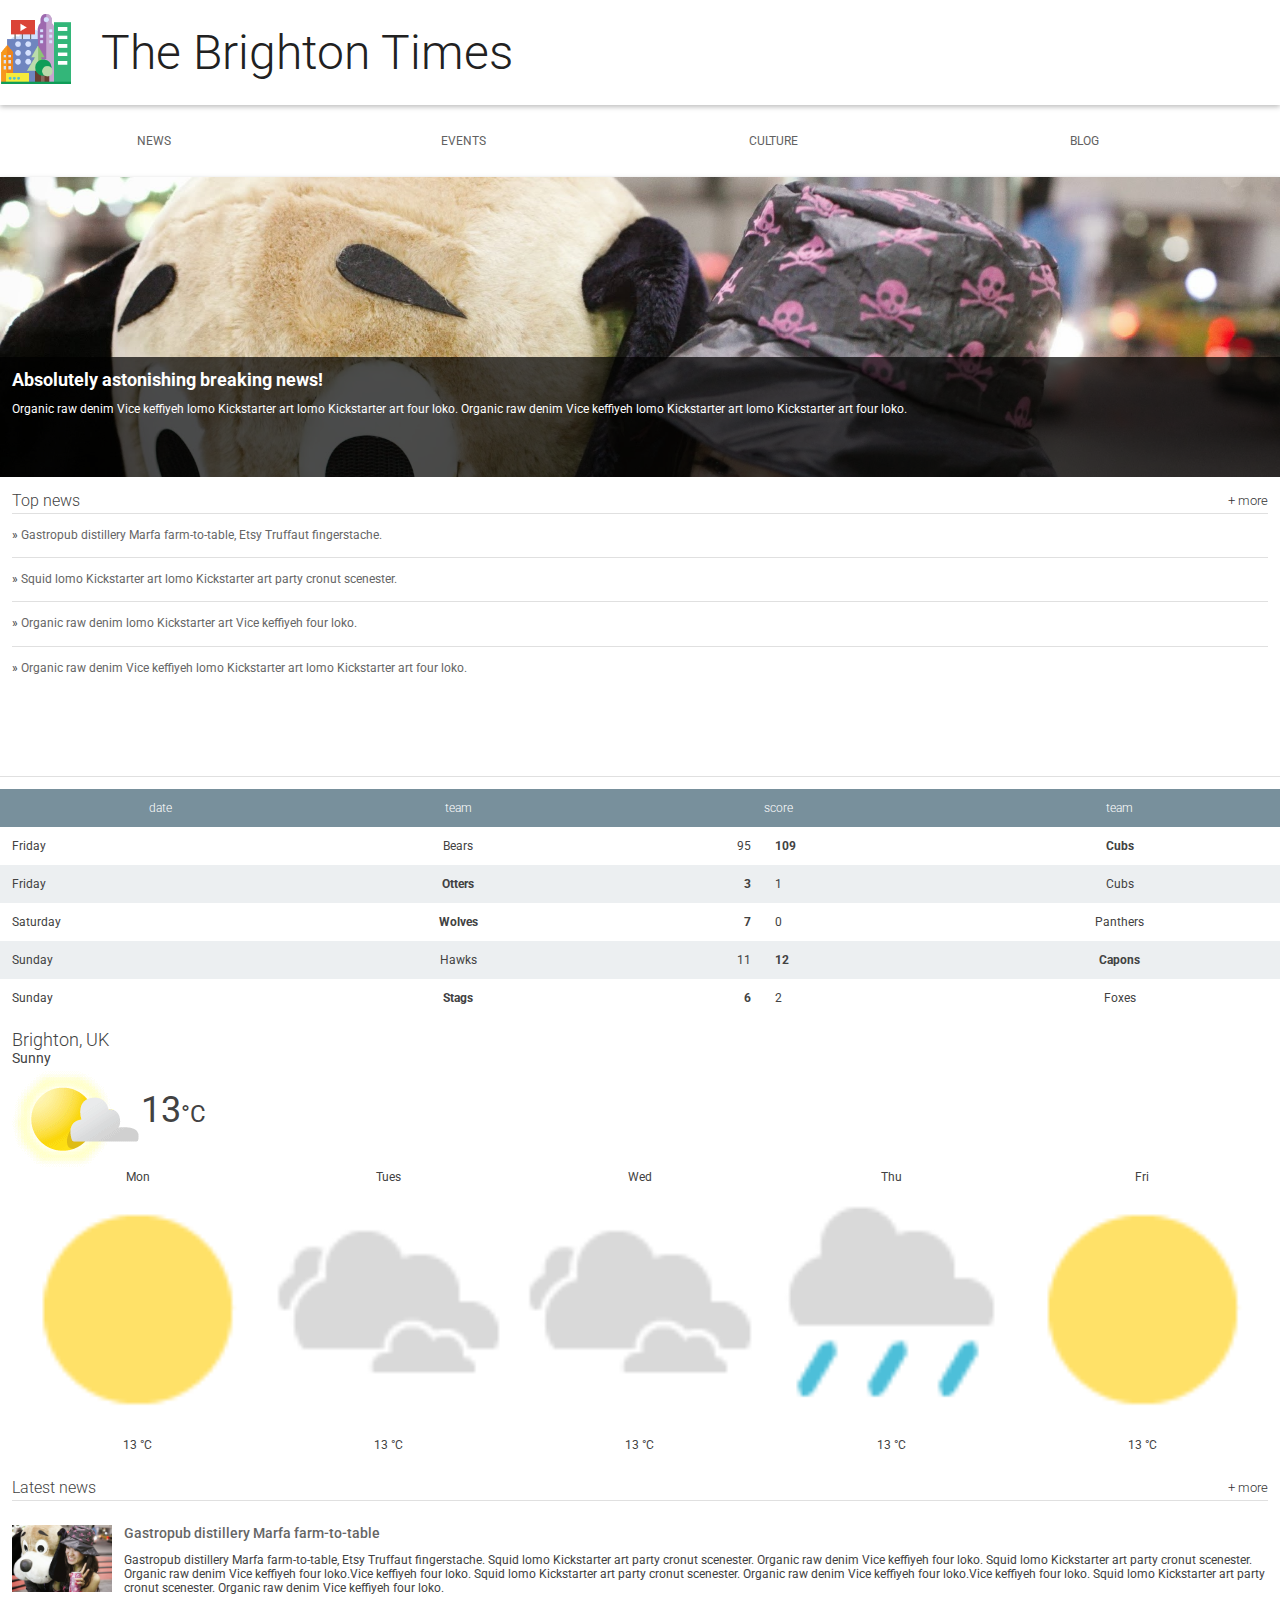
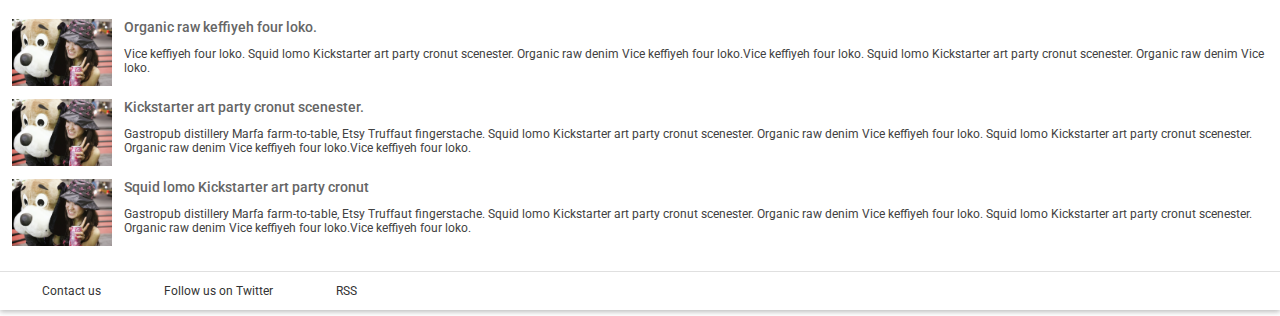
<file: 2家乡项目_响应式网页/Solution/index.html>
<!doctype html>
<html lang="en">
  <head>
    <meta charset="utf-8">
    <meta name="viewport" content="width=device-width,initial-scale=1">
    <meta http-equiv="X-UA-Compatible" content="IE=edge">
    <title>Brighton Times</title>
    <link href="https://fonts.googleapis.com/css?family=Roboto:300,400,500" rel="stylesheet" type="text/css">
    <link rel="stylesheet" type="text/css" href="main.css">
  </head>
  <body>

    <header class="header">
      <div class="header__inner">
        <img class="header__logo" src="images/city.png" alt="iconic view of a cityscape">
        <h1 class="header__title">
          The Brighton Times
        </h1>
      </div>
    </header>

    <nav id="drawer" class="nav">
      <ul class="nav__list">
        <li class="nav__item"><a href="#">News</a></li>
        <li class="nav__item"><a href="#">Events</a></li>
        <li class="nav__item"><a href="#">Culture</a></li>
        <li class="nav__item"><a href="#">Blog</a></li>
      </ul>
    </nav>

    <main>
      <section class="content">
        <section class="hero">
          <article class="description">
            <h2>Absolutely astonishing breaking news!</h2>
            <p>Organic raw denim Vice keffiyeh lomo Kickstarter art lomo Kickstarter art four loko. Organic raw denim Vice keffiyeh lomo Kickstarter art lomo Kickstarter art four loko.</p>
          </article>
        </section>

        <section class="news top-news">
          <h2 class="news__title">Top news <a href="#" class="news__more">+ more</a></h2>
          <ul>
            <li class="top-news__item">
              <a href="#">Gastropub distillery Marfa farm-to-table, Etsy Truffaut fingerstache.</a>
            </li>
            <li class="top-news__item">
              <a href="#">Squid lomo Kickstarter art lomo Kickstarter art party cronut scenester.</a>
            </li>
            <li class="top-news__item">
              <a href="#">Organic raw denim lomo Kickstarter art Vice keffiyeh four loko.</a>
            </li>
            <li class="top-news__item">
              <a href="#">Organic raw denim Vice keffiyeh lomo Kickstarter art lomo Kickstarter art four loko.</a>
            </li>
          </ul>
        </section>

        <section class="scores">
          <table class="scores__table">
            <thead>
              <tr>
                <th>date</th>
                <th>team</th>
                <th colspan="2">score</th>
                <th>team</th>
              </tr>
            </thead>
            <tbody>
              <tr>
                <td>Friday</td>
                <td>Bears</td>
                <td>95</td>
                <td class="winner">109</td>
                <td class="winner">Cubs</td>
              </tr>
              <tr>
                <td>Friday</td>
                <td class="winner">Otters</td>
                <td class="winner">3</td>
                <td>1</td>
                <td>Cubs</td>
              </tr>
              <tr>
                <td>Saturday</td>
                <td class="winner">Wolves</td>
                <td class="winner">7</td>
                <td>0</td>
                <td>Panthers</td>
              </tr>
              <tr>
                <td>Sunday</td>
                <td>Hawks</td>
                <td>11</td>
                <td class="winner">12</td>
                <td class="winner">Capons</td>
              </tr>
              <tr>
                <td>Sunday</td>
                <td class="winner">Stags</td>
                <td class="winner">6</td>
                <td>2</td>
                <td>Foxes</td>
              </tr>
              
            </tbody>
          </table>
        </section>

        <section class="weather">
          <span class="weather__location">Brighton, UK</span>
          <span class="weather__desc">Sunny</span>
          <span class="weather__today">
          <img class="weather__today__image" src="images/weather.png" alt="icon of a partially sunny day"><span class="weather__today__temp">13</span><span class="weather__today__deg">&deg;C</span>
          </span>
          <ul class="weather__next">
            <li class="weather__next__item">
              <span>Mon</span>
              <img class="weather__next__image" src="images/sunny.png" alt="icon of a sunny day">
              <span>13 &deg;C</span>
            </li><li class="weather__next__item">
              <span>Tues</span>
              <img class="weather__next__image" src="images/cloudy.png" alt="icon of a cloudy day">
              <span>13 &deg;C</span>
            </li><li class="weather__next__item">
              <span>Wed</span>
              <img class="weather__next__image" src="images/cloudy.png" alt="icon of a cloudy day">
              <span>13 &deg;C</span>
            </li><li class="weather__next__item">
              <span>Thu</span>
              <img class="weather__next__image" src="images/rain.png" alt="icon of a rainy day">
              <span>13 &deg;C</span>
            </li><li class="weather__next__item">
              <span>Fri</span>
              <img class="weather__next__image" src="images/sunny.png" alt="icon of a sunny day">
              <span>13 &deg;C</span>
            </li>
          </ul>
        </section>

        <section class="news recent-news">
          <h2 class="news__title">Latest news <a href="#" class="news__more">+ more</a></h2>
          <ul>
            <li class="snippet">
              <img class="snippet__thumbnail" src="images/dog.jpg" alt="picture of a girl with a large, stuffed dog toy">
              <h3 class="snippet__title"><a href="#">Gastropub distillery Marfa farm-to-table</a></h3>
              <p>Gastropub distillery Marfa farm-to-table, Etsy Truffaut fingerstache.
              Squid lomo Kickstarter art party cronut scenester. Organic raw denim Vice keffiyeh four loko. Squid lomo Kickstarter art party cronut scenester. Organic raw denim Vice keffiyeh four loko.Vice keffiyeh four loko. Squid lomo Kickstarter art party cronut scenester. Organic raw denim Vice keffiyeh four loko.Vice keffiyeh four loko. Squid lomo Kickstarter art party cronut scenester. Organic raw denim Vice keffiyeh four loko.
              </p>
            </li>
            <li class="snippet">
              <img class="snippet__thumbnail" src="images/dog.jpg" alt="picture of a girl with a large, stuffed dog toy">
              <h3 class="snippet__title"><a href="#">Organic raw keffiyeh four loko.</a></h3>
              <p>Vice keffiyeh four loko. Squid lomo Kickstarter art party cronut scenester. Organic raw denim Vice keffiyeh four loko.Vice keffiyeh four loko. Squid lomo Kickstarter art party cronut scenester. Organic raw denim Vice loko.
              </p>
            </li>
            <li class="snippet">
              <img class="snippet__thumbnail" src="images/dog.jpg" alt="picture of a girl with a large, stuffed dog toy">
              <h3 class="snippet__title"><a href="#">Kickstarter art party cronut scenester.</a></h3>
              <p>Gastropub distillery Marfa farm-to-table, Etsy Truffaut fingerstache.
              Squid lomo Kickstarter art party cronut scenester. Organic raw denim Vice keffiyeh four loko. Squid lomo Kickstarter art party cronut scenester. Organic raw denim Vice keffiyeh four loko.Vice keffiyeh four loko.
              </p>
            </li>
            <li class="snippet">
              <img class="snippet__thumbnail" src="images/dog.jpg" alt="picture of a girl with a large, stuffed dog toy">
              <h3 class="snippet__title"><a href="#">Squid lomo Kickstarter art party cronut </a></h3>
              <p>Gastropub distillery Marfa farm-to-table, Etsy Truffaut fingerstache.
              Squid lomo Kickstarter art party cronut scenester. Organic raw denim Vice keffiyeh four loko. Squid lomo Kickstarter art party cronut scenester. Organic raw denim Vice keffiyeh four loko.Vice keffiyeh four loko.
              </p>
            </li>
          </ul>
        </section>
      </section>
      <footer>
        <ul>
          <li><a href="#">Contact us</a></li>
          <li><a href="#">Follow us on Twitter</a></li>
          <li><a href="#">RSS</a></li>
        </ul>
      </footer>
    </main>
  </body>
</html>
</file>
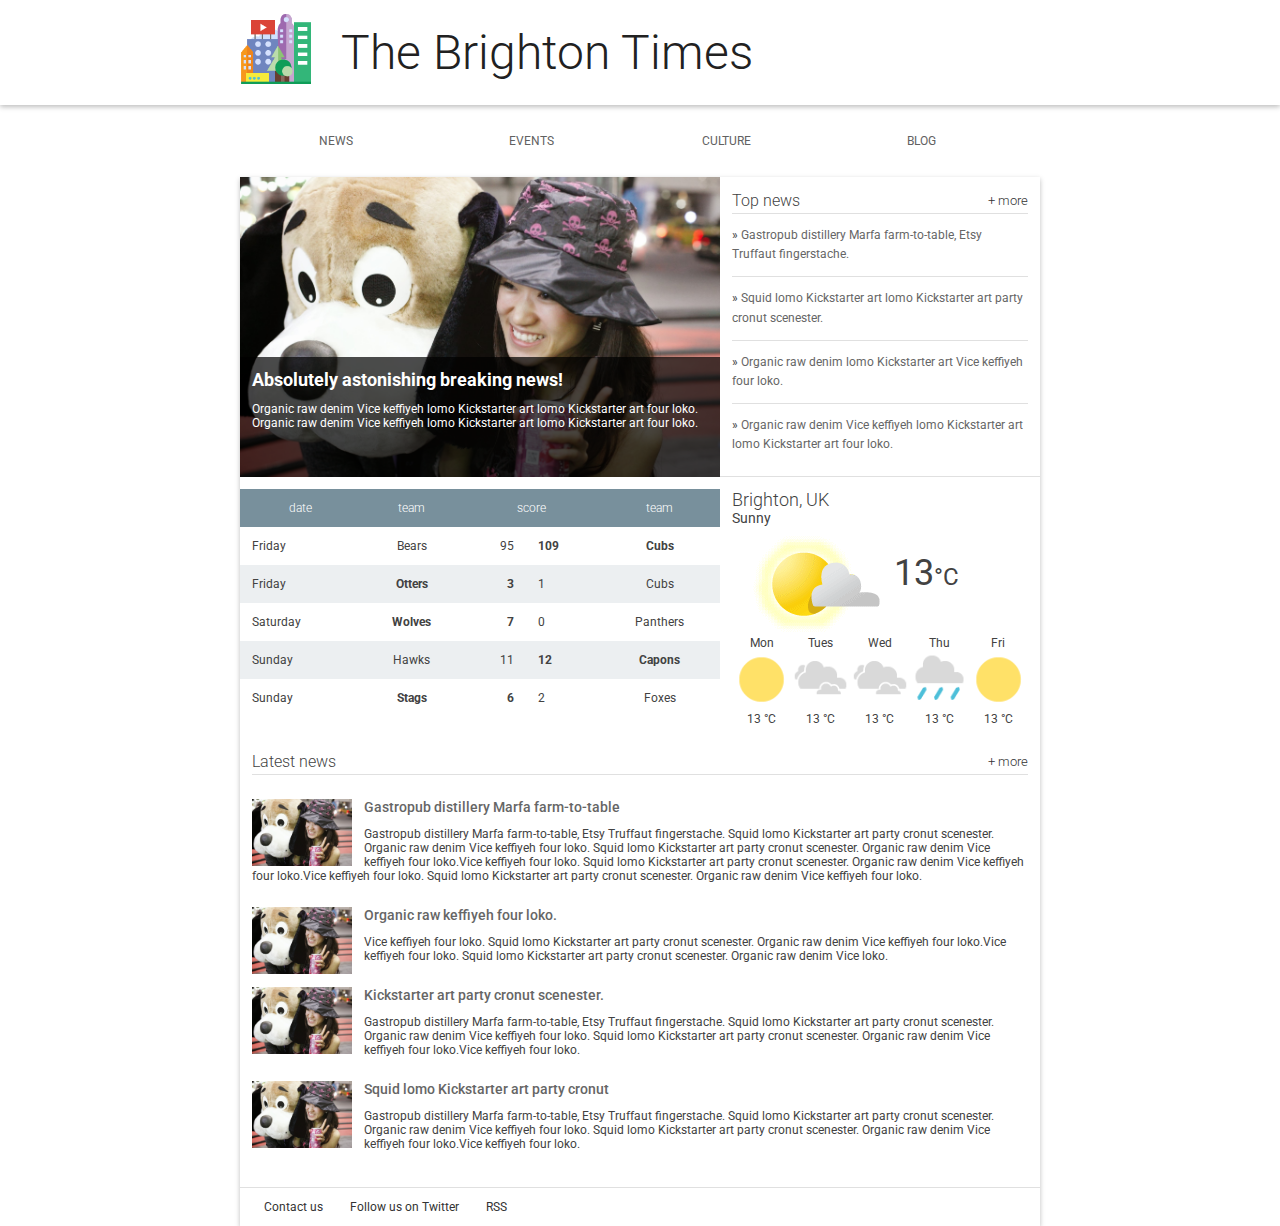
<file: 2家乡项目_响应式网页/Start/index.html>
<!doctype html>
<html lang="en">
  <head>
    <meta charset="utf-8">
    <meta http-equiv="X-UA-Compatible" content="IE=edge">
    <title>Brighton Times</title>
    <link href="https://fonts.googleapis.com/css?family=Roboto:300,400,500" rel="stylesheet" type="text/css">
    <link rel="stylesheet" type="text/css" href="main.css">
  </head>
  <body>

    <header class="header">
      <div class="header__inner">
        <img class="header__logo" src="images/city.png" alt="iconic view of a cityscape">
        <h1 class="header__title">
          The Brighton Times
        </h1>
      </div>
    </header>

    <nav id="drawer" class="nav">
      <ul class="nav__list">
        <li class="nav__item"><a href="#">News</a></li>
        <li class="nav__item"><a href="#">Events</a></li>
        <li class="nav__item"><a href="#">Culture</a></li>
        <li class="nav__item"><a href="#">Blog</a></li>
      </ul>
    </nav>

    <main>
      <section class="content">
        <section class="hero">
          <article class="description">
            <h2>Absolutely astonishing breaking news!</h2>
            <p>Organic raw denim Vice keffiyeh lomo Kickstarter art lomo Kickstarter art four loko. Organic raw denim Vice keffiyeh lomo Kickstarter art lomo Kickstarter art four loko.</p>
          </article>
        </section>

        <section class="news top-news">
          <h2 class="news__title">Top news <a href="#" class="news__more">+ more</a></h2>
          <ul>
            <li class="top-news__item">
              <a href="#">Gastropub distillery Marfa farm-to-table, Etsy Truffaut fingerstache.</a>
            </li>
            <li class="top-news__item">
              <a href="#">Squid lomo Kickstarter art lomo Kickstarter art party cronut scenester.</a>
            </li>
            <li class="top-news__item">
              <a href="#">Organic raw denim lomo Kickstarter art Vice keffiyeh four loko.</a>
            </li>
            <li class="top-news__item">
              <a href="#">Organic raw denim Vice keffiyeh lomo Kickstarter art lomo Kickstarter art four loko.</a>
            </li>
          </ul>
        </section>

        <section class="scores">
          <table class="scores__table">
            <thead>
              <tr>
                <th>date</th>
                <th>team</th>
                <th colspan="2">score</th>
                <th>team</th>
              </tr>
            </thead>
            <tbody>
              <tr>
                <td>Friday</td>
                <td>Bears</td>
                <td>95</td>
                <td class="winner">109</td>
                <td class="winner">Cubs</td>
              </tr>
              <tr>
                <td>Friday</td>
                <td class="winner">Otters</td>
                <td class="winner">3</td>
                <td>1</td>
                <td>Cubs</td>
              </tr>
              <tr>
                <td>Saturday</td>
                <td class="winner">Wolves</td>
                <td class="winner">7</td>
                <td>0</td>
                <td>Panthers</td>
              </tr>
              <tr>
                <td>Sunday</td>
                <td>Hawks</td>
                <td>11</td>
                <td class="winner">12</td>
                <td class="winner">Capons</td>
              </tr>
              <tr>
                <td>Sunday</td>
                <td class="winner">Stags</td>
                <td class="winner">6</td>
                <td>2</td>
                <td>Foxes</td>
              </tr>
              
            </tbody>
          </table>
        </section>

        <section class="weather">
          <span class="weather__location">Brighton, UK</span>
          <span class="weather__desc">Sunny</span>
          <span class="weather__today">
          <img class="weather__today__image" src="images/weather.png" alt="icon of a partially sunny day"><span class="weather__today__temp">13</span><span class="weather__today__deg">&deg;C</span>
          </span>
          <ul class="weather__next">
            <li class="weather__next__item">
              <span>Mon</span>
              <img class="weather__next__image" src="images/sunny.png" alt="icon of a sunny day">
              <span>13 &deg;C</span>
            </li><li class="weather__next__item">
              <span>Tues</span>
              <img class="weather__next__image" src="images/cloudy.png" alt="icon of a cloudy day">
              <span>13 &deg;C</span>
            </li><li class="weather__next__item">
              <span>Wed</span>
              <img class="weather__next__image" src="images/cloudy.png" alt="icon of a cloudy day">
              <span>13 &deg;C</span>
            </li><li class="weather__next__item">
              <span>Thu</span>
              <img class="weather__next__image" src="images/rain.png" alt="icon of a rainy day">
              <span>13 &deg;C</span>
            </li><li class="weather__next__item">
              <span>Fri</span>
              <img class="weather__next__image" src="images/sunny.png" alt="icon of a sunny day">
              <span>13 &deg;C</span>
            </li>
          </ul>
        </section>

        <section class="news recent-news">
          <h2 class="news__title">Latest news <a href="#" class="news__more">+ more</a></h2>
          <ul>
            <li class="snippet">
              <img class="snippet__thumbnail" src="images/dog.jpg" alt="picture of a girl with a large, stuffed dog toy">
              <h3 class="snippet__title"><a href="#">Gastropub distillery Marfa farm-to-table</a></h3>
              <p>Gastropub distillery Marfa farm-to-table, Etsy Truffaut fingerstache.
              Squid lomo Kickstarter art party cronut scenester. Organic raw denim Vice keffiyeh four loko. Squid lomo Kickstarter art party cronut scenester. Organic raw denim Vice keffiyeh four loko.Vice keffiyeh four loko. Squid lomo Kickstarter art party cronut scenester. Organic raw denim Vice keffiyeh four loko.Vice keffiyeh four loko. Squid lomo Kickstarter art party cronut scenester. Organic raw denim Vice keffiyeh four loko.
              </p>
            </li>
            <li class="snippet">
              <img class="snippet__thumbnail" src="images/dog.jpg" alt="picture of a girl with a large, stuffed dog toy">
              <h3 class="snippet__title"><a href="#">Organic raw keffiyeh four loko.</a></h3>
              <p>Vice keffiyeh four loko. Squid lomo Kickstarter art party cronut scenester. Organic raw denim Vice keffiyeh four loko.Vice keffiyeh four loko. Squid lomo Kickstarter art party cronut scenester. Organic raw denim Vice loko.
              </p>
            </li>
            <li class="snippet">
              <img class="snippet__thumbnail" src="images/dog.jpg" alt="picture of a girl with a large, stuffed dog toy">
              <h3 class="snippet__title"><a href="#">Kickstarter art party cronut scenester.</a></h3>
              <p>Gastropub distillery Marfa farm-to-table, Etsy Truffaut fingerstache.
              Squid lomo Kickstarter art party cronut scenester. Organic raw denim Vice keffiyeh four loko. Squid lomo Kickstarter art party cronut scenester. Organic raw denim Vice keffiyeh four loko.Vice keffiyeh four loko.
              </p>
            </li>
            <li class="snippet">
              <img class="snippet__thumbnail" src="images/dog.jpg" alt="picture of a girl with a large, stuffed dog toy">
              <h3 class="snippet__title"><a href="#">Squid lomo Kickstarter art party cronut </a></h3>
              <p>Gastropub distillery Marfa farm-to-table, Etsy Truffaut fingerstache.
              Squid lomo Kickstarter art party cronut scenester. Organic raw denim Vice keffiyeh four loko. Squid lomo Kickstarter art party cronut scenester. Organic raw denim Vice keffiyeh four loko.Vice keffiyeh four loko.
              </p>
            </li>
          </ul>
        </section>
      </section>
      <footer>
        <ul>
          <li><a href="#">Contact us</a></li>
          <li><a href="#">Follow us on Twitter</a></li>
          <li><a href="#">RSS</a></li>
        </ul>
      </footer>
    </main>
  </body>
</html>
</file>
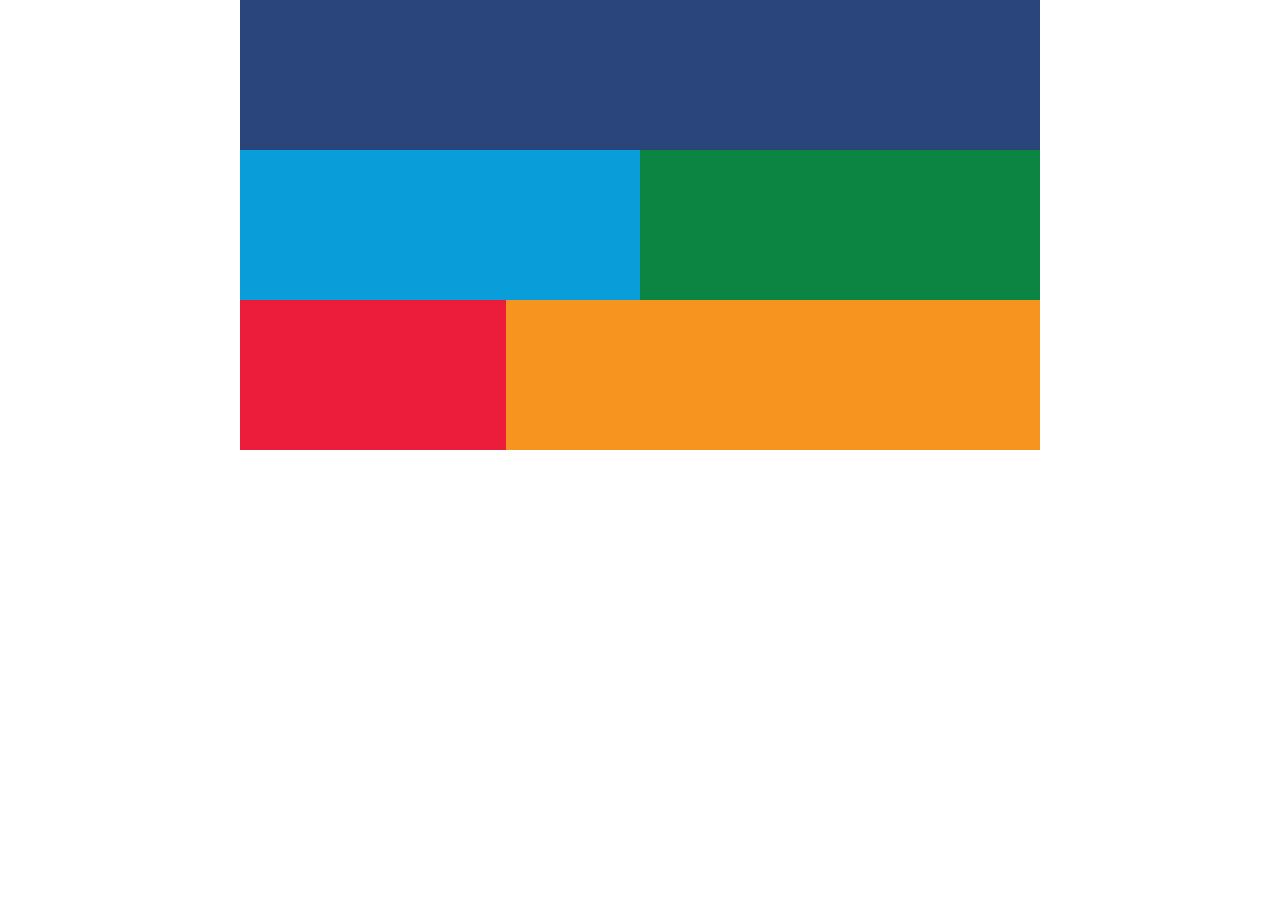
<file: 2响应式网页项目/4常见响应式模式/组合流动布局.html>
<!DOCTYPE html>
<html lang="en">
  <head>
    <title>Mostly Fluid - Quiz</title>
    <meta charset="utf-8">
    <meta name="viewport" content="width=device-width, initial-scale=1.0">
    <style type="text/css">
      /*
      These are the default styles. No need to change these.
      */
      @import url(https://fonts.googleapis.com/css?family=Roboto);
      html, body {
        margin: 0;
        padding: 0;
      }

      body {
        font-family: 'Roboto', sans-serif;
      }

      .title {
        font-size: 2.5em;
        text-align: center;
      }

      .box {
        min-height: 150px;
      }

      .dark_blue {
        background-color: #2A457A;
        color: #efefef;
      }

      .light_blue {
        background-color: #099DD9;
      }

      .green {
        background-color: #0C8542;
      }

      .lime {
        background-color: rgb(179, 210, 52);
      }

      .seafoam {
        background-color: rgb(77, 190, 161);
      }

      .red {
        background-color: #EC1D3B;
      }

      .orange {
        background-color: #F79420;
      }
    </style>
    <style type="text/css">
      /*
      These are the responsive styles. Throw some breakpoints in here!
      */
      .container {
        display: flex;
        flex-wrap: wrap;
      }

      .box {
        width: 100%;
      }

      @media screen and (min-width: 450px) {
        .light_blue, .green {
          width: 50%;
        }
      }

      @media screen and (min-width: 550px){
        .red {
        	width: 33.3%;
        }
        .orange {
        	width: 66.7%;
        }
      }

      @media  screen and (min-width: 800px) {
      	.container {
      		width: 800px;
      		margin-left: auto;
      		margin-right: auto;
      	}
      }

    </style>
  </head>
  <body>
    <div class="container">
      <div class="box dark_blue"></div>
      <div class="box light_blue"></div>
      <div class="box green"></div>
      <div class="box red"></div>
      <div class="box orange"></div>
    </div>
  </body>
</html>
</file>
<file: 2家乡项目_响应式网页/Solution/main.css>
body, html {
  margin: 0;
  padding: 0;
  width: 100%;
  height: 100%;
}

body {
  font-family: Roboto;
  font-size: 12px;
  color: #424242;
}

h1, h2, h3, h4, h5 {
  margin: 0; 
}

header, nav, footer, section, article, div {
  box-sizing: border-box;
}

ul {
  list-style: none;
  padding: 0;
  margin: 0;
}


/*
 *
 * Common
 * 
 */

.news__more {
  float: right;
  font-size: .8em;
  color: #333;
  text-decoration: none;
}


/*
 *
 * Header
 *
 */

.header {
  box-shadow: 0 2px 5px rgba(0, 0, 0, 0.26);
  min-height: 56px;
  transition: min-height 0.3s;
}

.header__inner {
  width: 100%;
  margin-left: auto;
  margin-right: auto;
}

.header__logo {
  height: 72px;
  margin-right: 1em;
  vertical-align: top;
  margin-top: 12px;
}

.header__title {
  font-weight: 300;
  font-size: 4em;
  margin: 0.5em 0.25em;
  display: inline-block;
  color: #212121;
}


/*
 *
 * Top Level Navigation
 *
 */

.nav {
  width: 100%;
  margin-left: auto;
  margin-right: auto;
}

.nav__list {
  width: 100%;
  padding: 0;
  margin: 0;
}

.nav__item {
  box-sizing: border-box;
  display: inline-block;
  width: 24%;
  text-align: center;
  line-height: 24px;
  padding: 24px;
  text-transform: uppercase;
}

.nav a {
  text-decoration: none;
  color: #616161;
  padding: 1.5em;
}

.nav a:hover {
  text-decoration: underline;
  color: #212121;
}


/*
 *
 * Main
 *
 */

main {
  box-shadow: 0 2px 5px rgba(0, 0, 0, 0.26);
  width: 100%;
  margin-left: auto;
  margin-right: auto;
}

/*
 *
 * Content
 *
 */


/*
 *
 * Hero
 *
 */

.hero {
  width: 100%;
  position: relative;
  background-image: url("./images/dog.jpg");
  background-size: cover;
  height: 300px;
}

.hero article {
  box-sizing: border-box;
  background-color: #000;
  background-color: rgba(0, 0, 0, 0.7);
  position: absolute;
  bottom: 0;
  height: 40%;
  width: 100%;
  color: #fff;
  padding: 1em;
}


/*
 *
 * Top News
 *
 */

.top-news {
  height: 300px;
  border-bottom: 1px solid #E0E0E0;
  padding: 1em;
}

.news__title {
  font-weight: 300;
  border-bottom: 1px solid #E0E0E0;
  line-height: 24px;
  font-size: 16px;
}

.top-news__item {
  border-bottom: 1px solid #E0E0E0;
  padding: 1em 0;
  line-height: 19.2px;
}

.top-news__item:before {
  content: "» ";
}

.top-news__item:last-child {
  border-bottom: none;
}

.top-news__item a {
  text-decoration: none;
  color: #666;
  padding: 1.5em inherit;
}

.top-news__item a:hover,
.top-news__item a:active {
  text-decoration: underline;
}


/*
 *
 * Sport Scores
 *
 */

.scores {
  padding-top: 1em;
}

.scores__table {
  width: 100%;
  border-collapse: collapse;
}

.scores__table th,
.scores__table td {
  padding: 1em; 
}

.scores__table th {
  color: #fff;
  font-weight: 300;
  background-color: #78909C;
}

.scores__table tr:nth-child(odd) td {
  background-color: #fff;
}

.scores__table tr:nth-child(even) td {
  background-color: #eceff1;
}

.scores__table td.winner {
  font-weight: bold;
}

.scores__table td:nth-child(3) {
  text-align: right;
}

.scores__table td:nth-child(2),
.scores__table td:nth-child(5) {
  text-align: center;
}

/*
 *
 * Weather
 *
 */

.weather {
  padding: 1em;
}

.weather__location {
  display: block;
  font-weight: 300;
  font-size: 1.5em;
}

.weather__desc {
  display: block;
  font-size: 1.2em;
}

.weather__today {
  width: 60%;
  vertical-align: middle;
}

.weather__today__image {
  vertical-align: middle
}

.weather__today__temp {
  font-size: 3em;
}

.weather__today__deg {
  font-size: 2em;
  display: inline;
}

.weather__next__item {
  display: inline-block;
  width: 20%;
  text-align: center;
}

.weather__next__item span {
  display: block;
}

.weather__next__image {
  width: 100%;
}


/*
 *
 * Recent News
 *
 */

.recent-news {
  clear: both;
  padding: 1em;
}

.snippet {
  clear: both;
  margin: 24px 0;
}

.snippet__thumbnail {
  width: 100px;
  float: left;
  margin-right: 1em;
}

.snippet__title {
  font-weight: 500;
}

.snippet__title a {
  text-decoration: none;
  color: #666;
  padding: 1.5em inherit;
}

.snippet__title a:hover,
.snippet__title a:active {
  text-decoration: underline;
}


/*
 *
 * Footer
 *
 */

footer {
  border-top: 1px solid #E0E0E0;
  padding: 1em;
  width: 100%;
}

footer li {
  display: inline-block;
  margin: 0 1em;
}

footer a {
  text-decoration: none;
  color: #333;
  padding: 1.5em;
}
</file>
<file: 2家乡项目_响应式网页/Start/main.css>
body, html {
  margin: 0;
  padding: 0;
  width: 100%;
  height: 100%;
}

body {
  font-family: Roboto;
  font-size: 12px;
  color: #424242;
}

h1, h2, h3, h4, h5 {
  margin: 0; 
}

header, nav, footer, section, article, div {
  box-sizing: border-box;
}

ul {
  list-style: none;
  padding: 0;
  margin: 0;
}


/*
 *
 * Common
 * 
 */

.news__more {
  float: right;
  font-size: .8em;
  color: #333;
  text-decoration: none;
}


/*
 *
 * Header
 *
 */

.header {
  box-shadow: 0 2px 5px rgba(0, 0, 0, 0.26);
  min-height: 56px;
  transition: min-height 0.3s;
}

.header__inner {
  width: 800px;
  margin-left: auto;
  margin-right: auto;
}

.header__logo {
  height: 72px;
  margin-right: 1em;
  vertical-align: top;
  margin-top: 12px;
}

.header__title {
  font-weight: 300;
  font-size: 4em;
  margin: 0.5em 0.25em;
  display: inline-block;
  color: #212121;
}


/*
 *
 * Top Level Navigation
 *
 */

.nav {
  width: 800px;
  margin-left: auto;
  margin-right: auto;
}

.nav__list {
  width: 100%;
  padding: 0;
  margin: 0;
}

.nav__item {
  box-sizing: border-box;
  display: inline-block;
  width: 24%;
  text-align: center;
  line-height: 24px;
  padding: 24px;
  text-transform: uppercase;
}

.nav a {
  text-decoration: none;
  color: #616161;
}

.nav a:hover {
  text-decoration: underline;
  color: #212121;
}


/*
 *
 * Main
 *
 */

main {
  box-shadow: 0 2px 5px rgba(0, 0, 0, 0.26);
  width: 800px;
  margin-left: auto;
  margin-right: auto;
}

/*
 *
 * Content
 *
 */


/*
 *
 * Hero
 *
 */

.hero {
  float: left;
  width: 480px;
  position: relative;
  background-image: url("./images/dog.jpg");
  background-size: cover;
  height: 300px;
}

.hero article {
  box-sizing: border-box;
  background-color: #000;
  background-color: rgba(0, 0, 0, 0.7);
  position: absolute;
  bottom: 0;
  height: 40%;
  width: 100%;
  color: #fff;
  padding: 1em;
}


/*
 *
 * Top News
 *
 */

.top-news {
  float: right;
  width: 320px;
  height: 300px;
  border-bottom: 1px solid #E0E0E0;
  padding: 1em;
}

.news__title {
  font-weight: 300;
  border-bottom: 1px solid #E0E0E0;
  line-height: 24px;
  font-size: 16px;
}

.top-news__item {
  border-bottom: 1px solid #E0E0E0;
  padding: 1em 0;
  line-height: 19.2px;
}

.top-news__item:before {
  content: "» ";
}

.top-news__item:last-child {
  border-bottom: none;
}

.top-news__item a {
  text-decoration: none;
  color: #666;
}

.top-news__item a:hover,
.top-news__item a:active {
  text-decoration: underline;
}


/*
 *
 * Sport Scores
 *
 */

.scores {
  width: 480px;
  float: left;
  padding-top: 1em;
}

.scores__table {
  width: 100%;
  border-collapse: collapse;
}

.scores__table th,
.scores__table td {
  padding: 1em; 
}

.scores__table th {
  color: #fff;
  font-weight: 300;
  background-color: #78909C;
}

.scores__table tr:nth-child(odd) td {
  background-color: #fff;
}

.scores__table tr:nth-child(even) td {
  background-color: #eceff1;
}

.scores__table td.winner {
  font-weight: bold;
}

.scores__table td:nth-child(3) {
  text-align: right;
}

.scores__table td:nth-child(2),
.scores__table td:nth-child(5) {
  text-align: center;
}

/*
 *
 * Weather
 *
 */

.weather {
  float: right;
  width: 320px;
  padding: 1em;
}

.weather__location {
  display: block;
  font-weight: 300;
  font-size: 1.5em;
}

.weather__desc {
  display: block;
  font-size: 1.2em;
}

.weather__today {
  width: 60%;
  vertical-align: middle;
}

.weather__today__image {
  vertical-align: middle
}

.weather__today__temp {
  font-size: 3em;
}

.weather__today__deg {
  font-size: 2em;
  display: inline;
}

.weather__next__item {
  display: inline-block;
  width: 20%;
  text-align: center;
}

.weather__next__item span {
  display: block;
}

.weather__next__image {
  width: 100%;
}


/*
 *
 * Weather
 *
 */

.recent-news {
  clear: both;
  padding: 1em;
}

.snippet {
  clear: both;
  margin: 24px 0;
}

.snippet__thumbnail {
  width: 100px;
  float: left;
  margin-right: 1em;
}

.snippet__title {
  font-weight: 500;
}

.snippet__title a {
  text-decoration: none;
  color: #666;
}

.snippet__title a:hover,
.snippet__title a:active {
  text-decoration: underline;
}


/*
 *
 * Footer
 *
 */

footer {
  border-top: 1px solid #E0E0E0;
  padding: 1em;
  width: 100%;
}

footer li {
  display: inline-block;
  margin: 0 1em;
}

footer a {
  text-decoration: none;
  color: #333;
}
</file>
